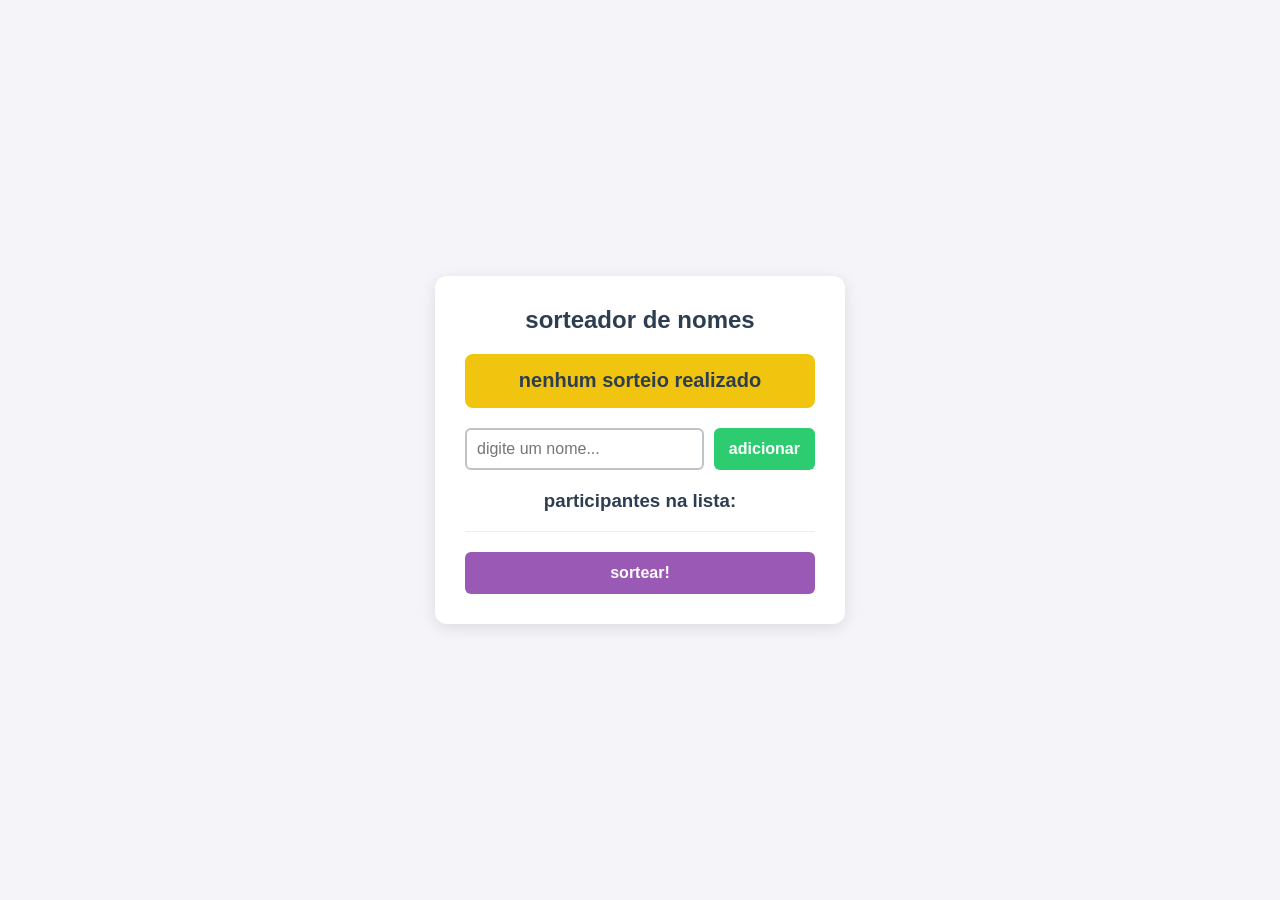
<file: index.html>
<!DOCTYPE html>
<html lang="pt-BR">
<head>
    <meta charset="UTF-8">
    <meta name="viewport" content="width=device-width, initial-scale=1.0">
    <title>gabarito: sistema de sorteio</title>
    <link rel="stylesheet" href="/css/style.css">
</head>
<body>

    <div class="sorteio-container">
        <h2>sorteador de nomes</h2>
        
        <div class="vencedor-box" id="txtSorteado">nenhum sorteio realizado</div>

        <div class="form-group">
            <input type="text" id="inputNome" placeholder="digite um nome...">
            <button class="btn-add" onclick="adicionarNome()">adicionar</button>
        </div>

        <h3>participantes na lista:</h3>
        <ul id="listaDeParticipantes">
            
        </ul>

        <button class="btn-sortear" onclick="sortearNome()">sortear!</button>
    </div>

<script src="/js/script.js"></script>
</html>
</body>
</file>
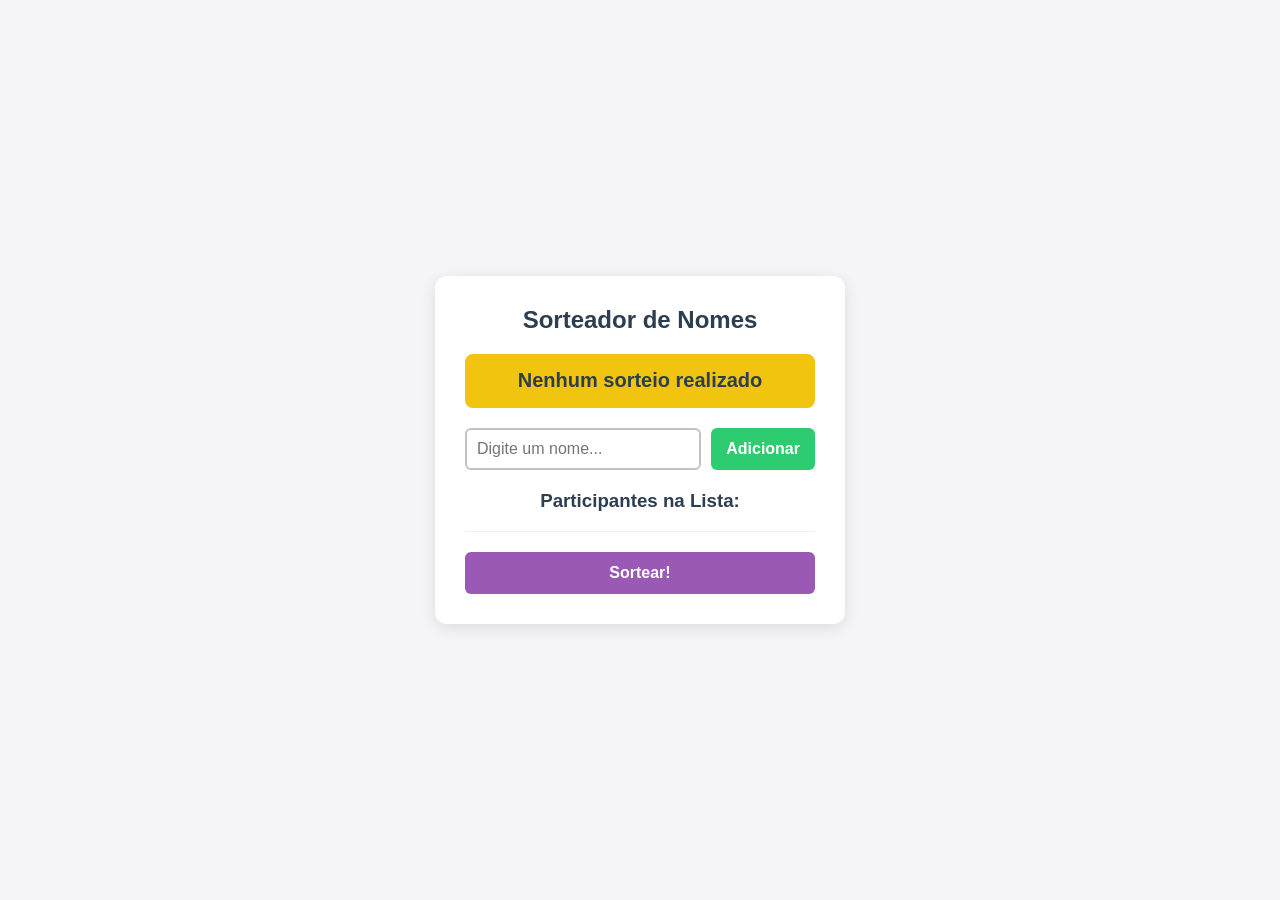
<file: sorteador.html>
<!DOCTYPE html>
<html lang="pt-BR">
<head>
    <meta charset="UTF-8">
    <meta name="viewport" content="width=device-width, initial-scale=1.0">
    <title>Gabarito: Sistema de Sorteio</title>
    <link rel="stylesheet" href="/css/style.css">
</head>
<body>

    <div class="sorteio-container">
        <h2>Sorteador de Nomes</h2>
        
        <div class="vencedor-box" id="txtSorteado">Nenhum sorteio realizado</div>

        <div class="form-group">
            <input type="text" id="inputNome" placeholder="Digite um nome...">
            <button class="btn-add" onclick="adicionarNome()">Adicionar</button>
        </div>

        <h3>Participantes na Lista:</h3>
        <ul id="listaDeParticipantes">
            </ul>

        <button class="btn-sortear" onclick="sortearNome()">Sortear!</button>
    </div>

<script src="/js/script.js"></script>
</body>
</html>
</file>
<file: css/style.css>
body {
    font-family: Arial, sans-serif;
    background-color: #f4f4f9;
    display: flex;
    justify-content: center;
    align-items: center;
    min-height: 100vh;
    margin: 0;
}
.sorteio-container {
    background-color: #ffffff;
    padding: 30px;
    border-radius: 12px;
    box-shadow: 0 4px 15px rgba(0,0,0,0.1);
    width: 350px;
}
h2, h3 { text-align: center; color: #2c3e50; margin-top: 0;}
.vencedor-box {
    background-color: #f1c40f;
    color: #2c3e50;
    padding: 15px;
    border-radius: 8px;
    font-size: 20px;
    font-weight: bold;
    text-align: center;
    margin-bottom: 20px;
    min-height: 24px;
}
.form-group {
    display: flex;
    gap: 10px;
    margin-bottom: 20px;
}
input {
    flex: 1;
    padding: 10px;
    border: 2px solid #bdc3c7;
    border-radius: 6px;
    font-size: 16px;
}
button {
    padding: 10px 15px;
    border: none;
    border-radius: 6px;
    font-size: 16px;
    cursor: pointer;
    color: white;
    font-weight: bold;
}
.btn-add { background-color: #2ecc71; }
.btn-sortear { background-color: #9b59b6; width: 100%; padding: 12px; }
ul {
    list-style-type: none;
    padding: 0;
    max-height: 150px;
    overflow-y: auto;
    border-top: 1px solid #eee;
    margin-bottom: 20px;
}
li {
    padding: 8px;
    border-bottom: 1px solid #eee;
    color: #34495e;
}
</file>
